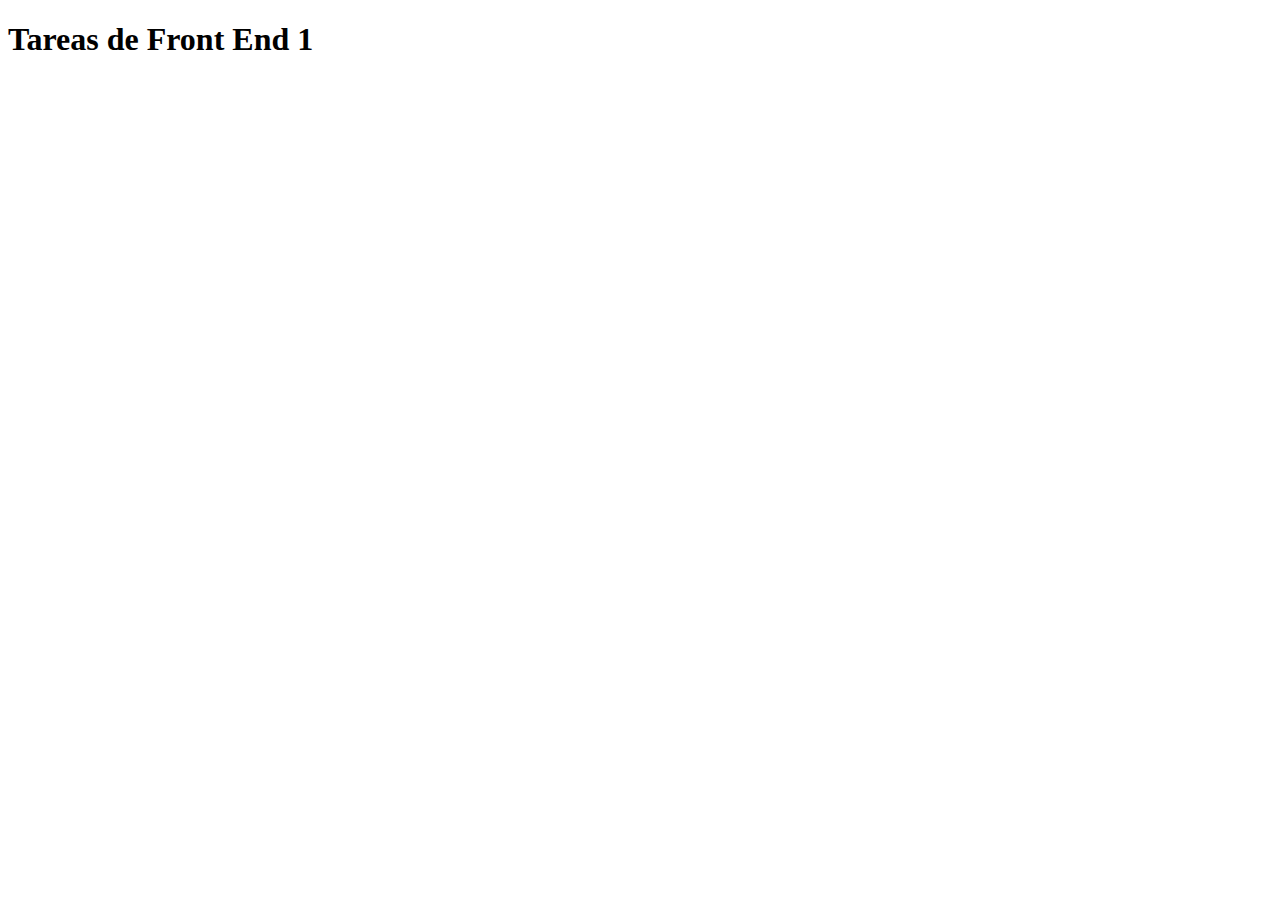
<file: Frontend/index.html>
<!DOCTYPE html>
<html lang="en">
<head>
    <meta charset="UTF-8">
    <meta http-equiv="X-UA-Compatible" content="IE=edge">
    <meta name="viewport" content="width=device-width, initial-scale=1.0">
    <title>Front End</title>
</head>
<body>
    <h1>Tareas de Front End 1</h1>
</body>
</html>
</file>
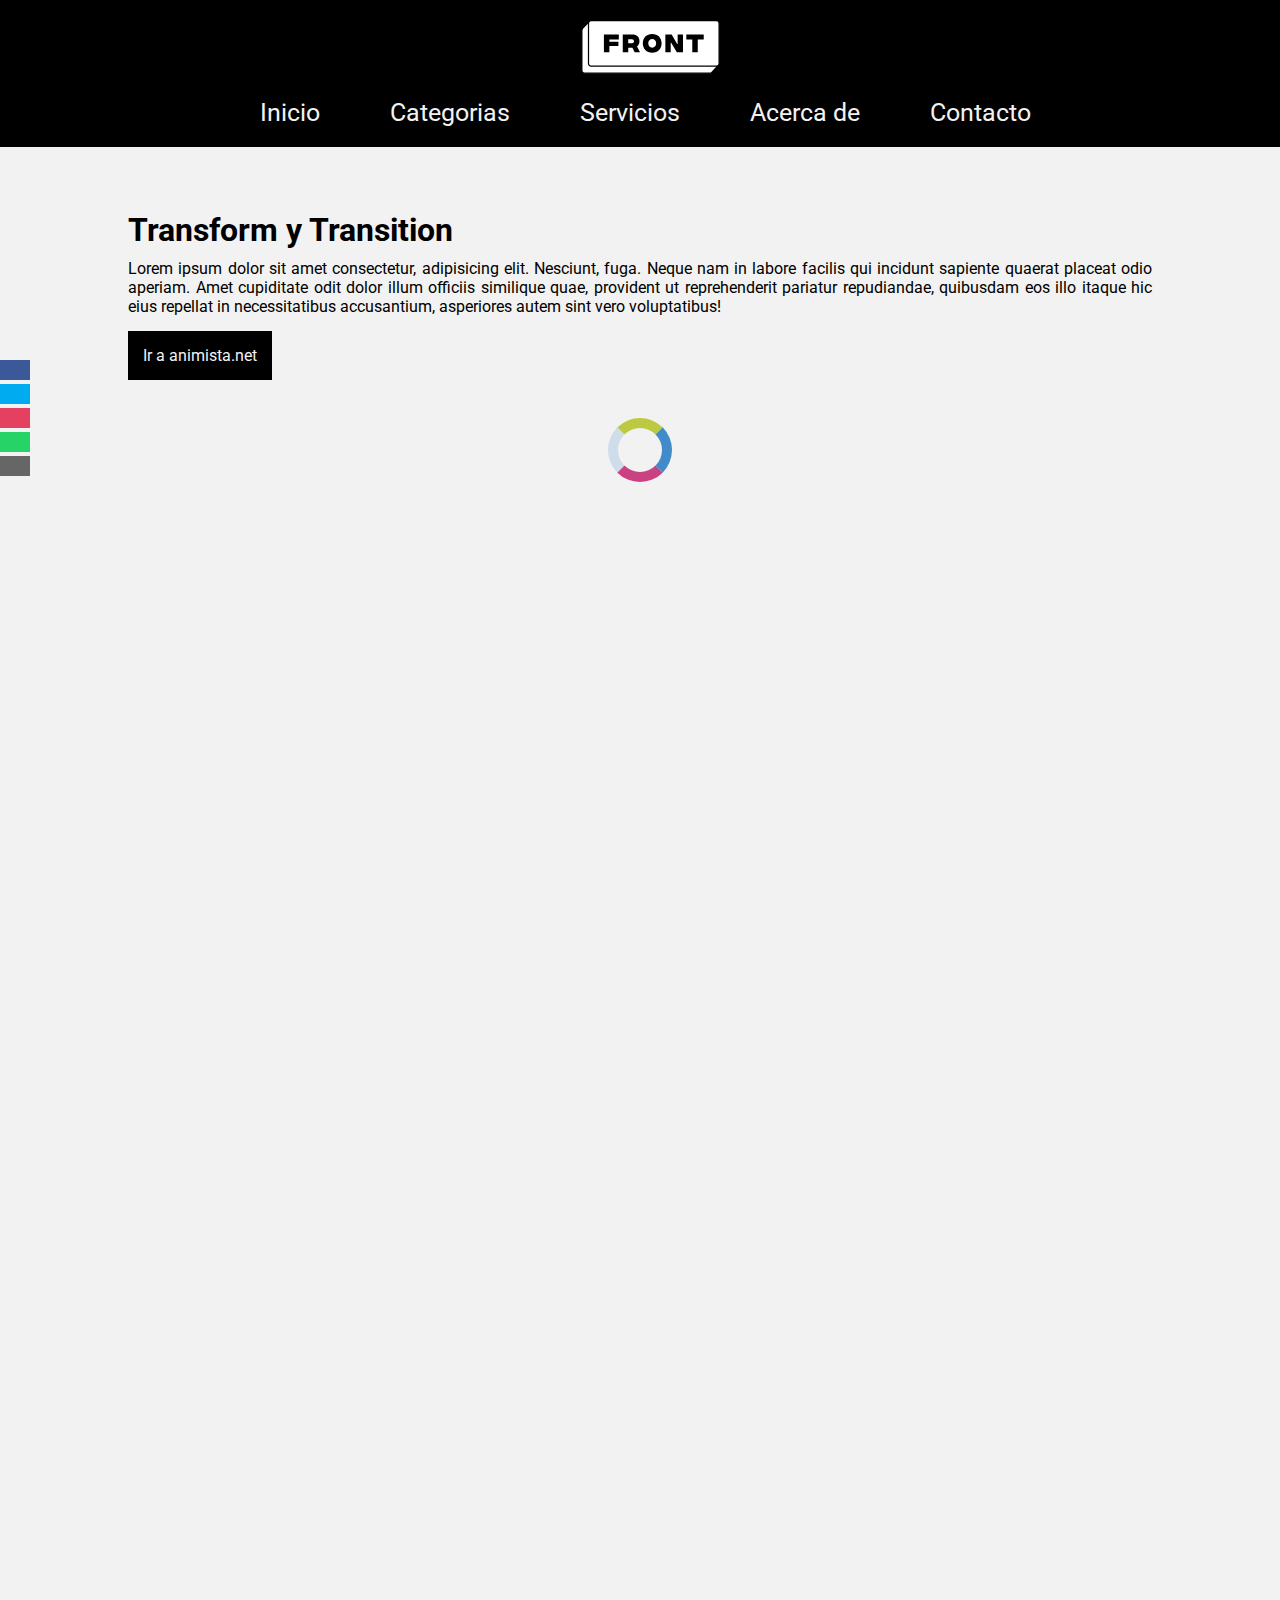
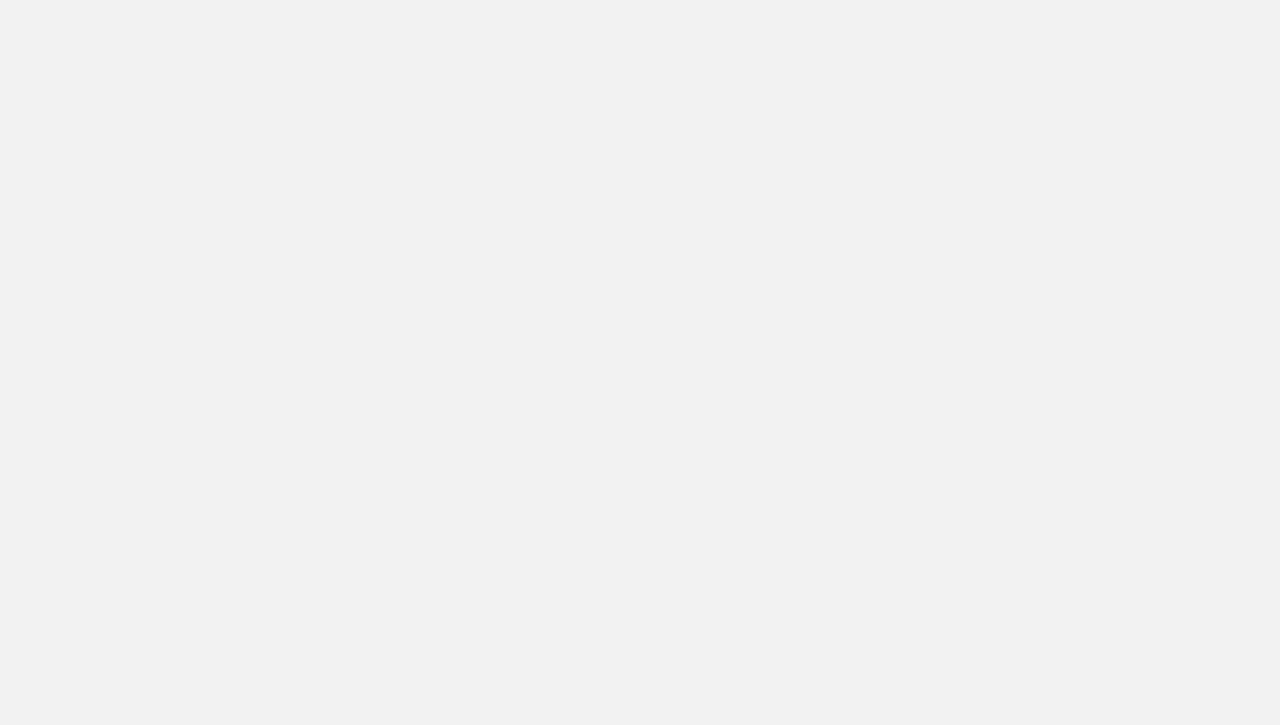
<file: Frontend/Animaciones/index.html>
<!DOCTYPE html>
<html lang="es">
<head>
    <meta charset="UTF-8">
    <meta http-equiv="X-UA-Compatible" content="IE=edge">
    <meta name="viewport" content="width=device-width, initial-scale=1.0">
    <title>CSS avanzado</title>
    <link rel="stylesheet" href="https://use.fontawesome.com/releases/v5.15.3/css/all.css" integrity="sha384-SZXxX4whJ79/gErwcOYf+zWLeJdY/qpuqC4cAa9rOGUstPomtqpuNWT9wdPEn2fk" crossorigin="anonymous">
    <!-- <link rel="stylesheet" href="./css/style.css"> -->
    <link rel="stylesheet" href="../Animaciones/css/style._enclasecss.css">

</head>
<body >
    <header>
        <img class="logo" src="img/logo.svg" alt="">
		<nav>
			<ul>
				<li><a href="#">Inicio</a></li>
				<li><a href="#">Categorias</a></li>
				<li><a href="#">Servicios</a></li>
				<li><a href="#">Acerca de</a></li>
				<li><a href="#">Contacto</a></li>
			</ul>
		</nav>
	</header>
    <aside class="social">
		<ul>
			<li><a href="#" target="_blank" class="icon-facebook"><i class="fab fa-facebook"></i></a></li>
			<li><a href="#" target="_blank" class="icon-twitter"><i class="fab fa-twitter"></i></a></li>
			<li><a href="#" target="_blank" class="icon-instagram"><i class="fas fa-camera"></i></a></li>
			<li><a href="#" target="_blank" class="icon-whatsapp"><i class="fas fa-comment"></i></a></li>
			<li><a href="mailto:lromiglia@digitalhouse.com" class="icon-mail"><i class="fas fa-envelope"></i></a></li>
		</ul>
    </aside>
    <section class="container ">
        <h1>Transform y Transition</h1>
        <p>Lorem ipsum dolor sit amet consectetur, adipisicing elit. Nesciunt, fuga. Neque nam in labore facilis qui incidunt sapiente quaerat placeat odio aperiam. Amet cupiditate odit dolor illum officiis similique quae, provident ut reprehenderit pariatur repudiandae, quibusdam eos illo itaque hic eius repellat in necessitatibus accusantium, asperiores autem sint vero voluptatibus!</p>
        <a href="https://animista.net/" target="_blank">Ir a animista.net</a>
        <br><br><br><br><br><br><br><br><br><br><br><br><br><br><br><br><br><br><br><br><br><br><br><br><br><br><br><br><br><br><br><br><br><br><br><br><br><br><br><br><br><br><br><br><br><br><br><br><br><br><br><br><br><br><br><br><br><br><br><br><br><br><br><br><br><br><br><br><br><br><br><br><br><br><br><br><br><br><br><br><br><br><br><br><br><br><br><br><br><br><br><br><br><br><br><br><br><br><br><br>
    </section>
    <span class="spinner"></span>
</body>
</html>
</file>
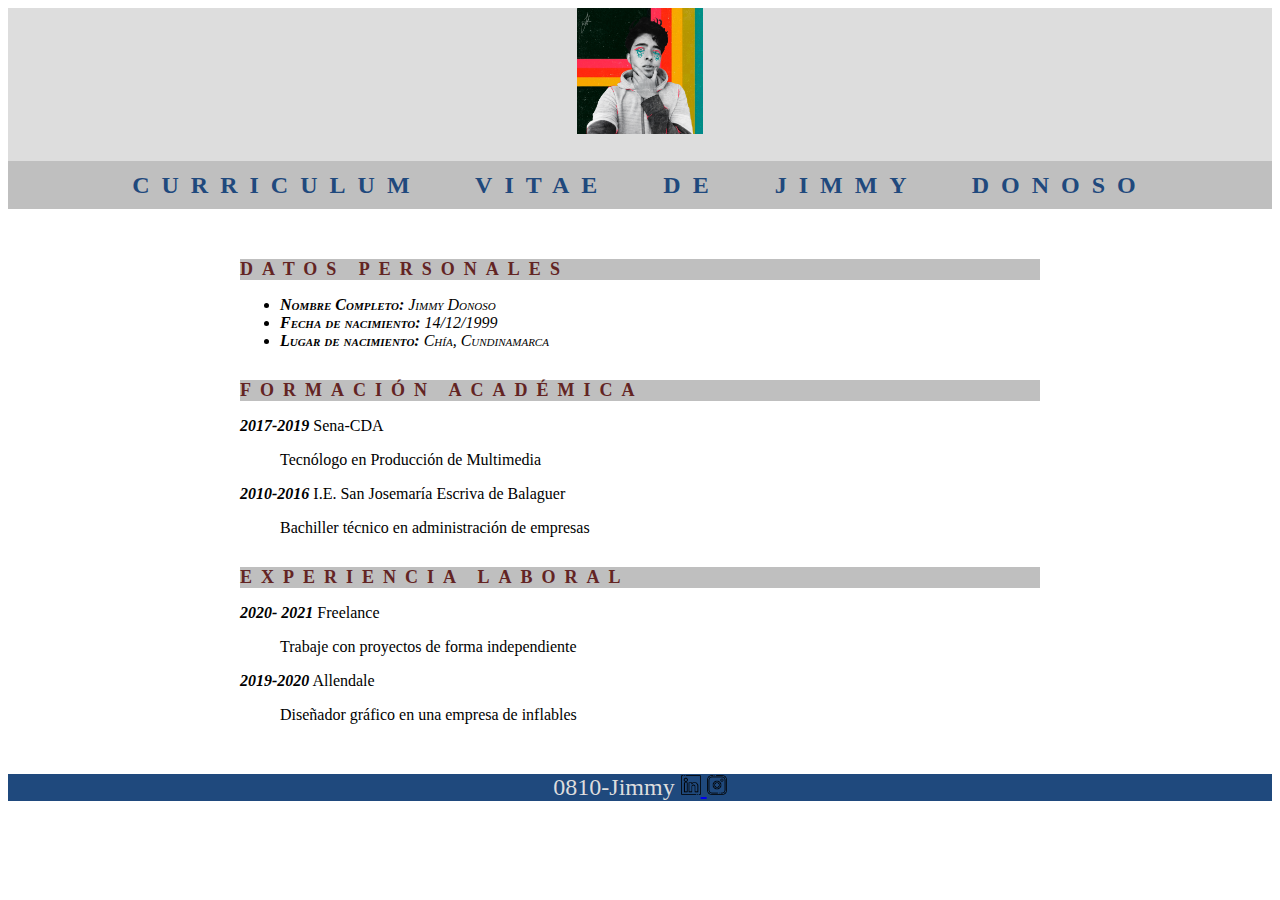
<file: Frontend/CurriculumV/index.html>
<!DOCTYPE html>
<html lang="es">
<head>
    <meta charset="UTF-8">
    <meta http-equiv="X-UA-Compatible" content="IE=edge">
    <meta name="viewport" content="width=device-width, initial-scale=1.0">
    <title>CV JIMMY</title>
    <link rel="stylesheet" href="css/style.css">
</head>
<body>
    <header>
        <img width = 10% src="img/Compos-22.png" alt="foto-perfil">
        <h1>Curriculum vitae de Jimmy Donoso</h1>
    </header>
    <main>
    <section>
        <h2>Datos personales</h2>
        <ul>
            <li><span class="item-detail">Nombre Completo:</span> Jimmy Donoso</li>
            <li><span class="item-detail">Fecha de nacimiento:</span> 14/12/1999</li>
            <li><span class="item-detail">Lugar de nacimiento:</span> Chía, Cundinamarca</li>
        </ul>
    </section>
    <section>
        <h2>Formación académica</h2>
        <dl><span class="item-detail">2017-2019 </span>Sena-CDA</dl>
        <dd>Tecnólogo en Producción de Multimedia</dd>
        <dl><span class="item-detail">2010-2016</span> I.E. San Josemaría Escriva de Balaguer</dl>
        <dd>Bachiller técnico en administración de empresas</dd>
    </section>
    <section>
        <h2>Experiencia laboral</h2>
        <dl><span class="item-detail">2020- 2021</span> Freelance</dl>
        <dd>Trabaje con proyectos de forma independiente</dd>
        <dl><span class="item-detail">2019-2020</span> Allendale</dl>
        <dd>Diseñador gráfico en una empresa de inflables</dd>
    </section>
    </main> 

    <footer>
        <p>0810-Jimmy 
            <a href="linkedin.com">
                <img src="img/linkedin.png" alt="linkedin" class="img-link">
            </a>
            <a href="instagram.com">
        <img src="img/instagram.png" alt="instagram" class="img-link">
            </a>
        </p>
    </footer>
</body>
</html>
</file>
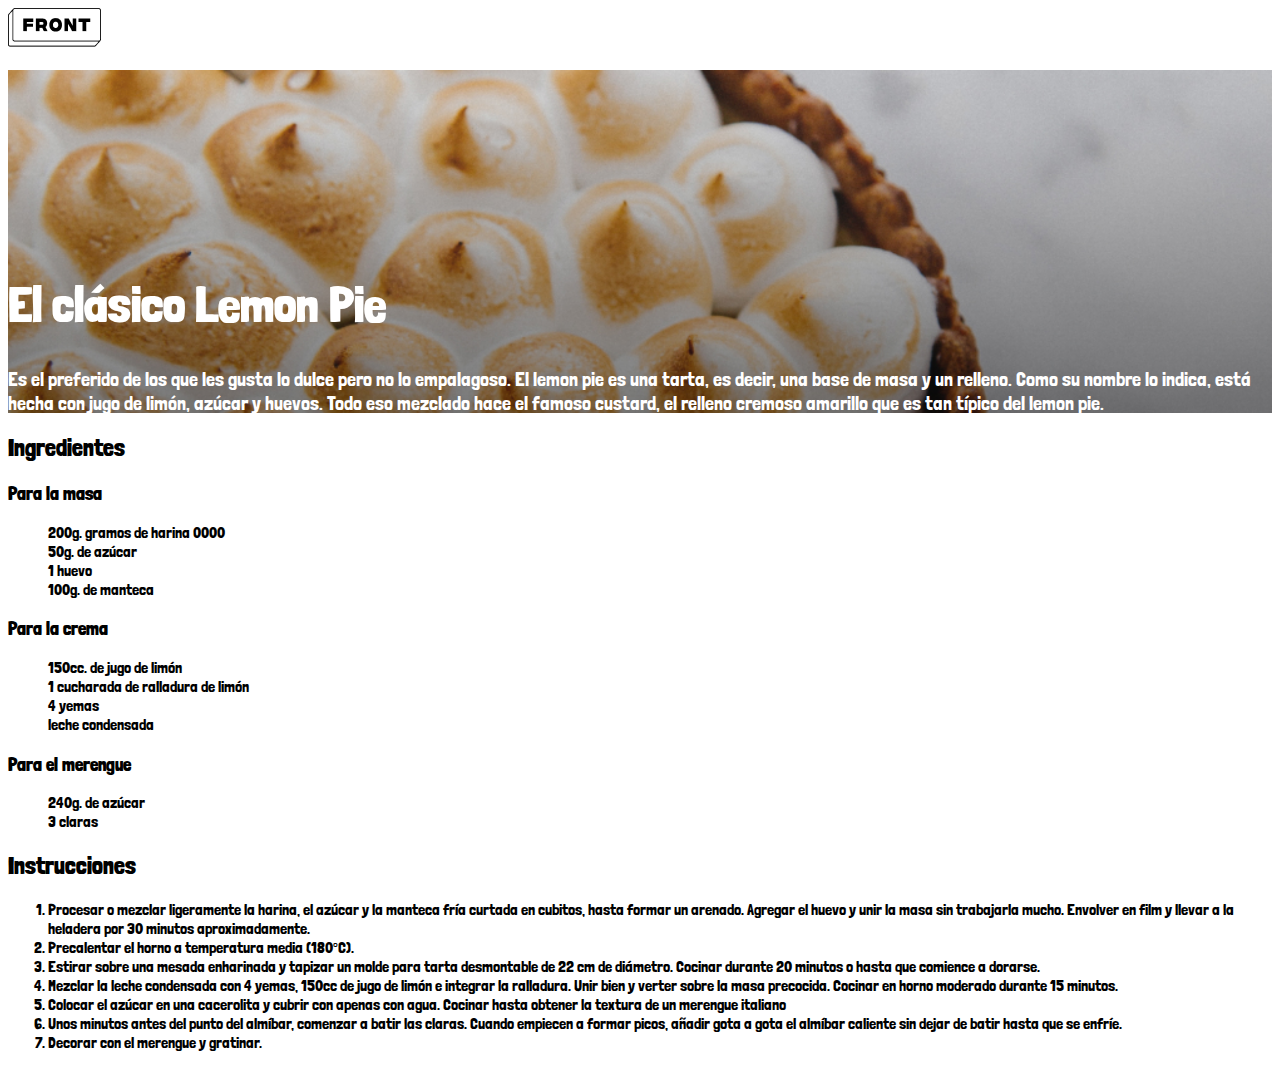
<file: Frontend/lemonpie/index.html>
<!DOCTYPE html>
<html lang="es">
<head>
    <meta charset="UTF-8">
    <meta http-equiv="X-UA-Compatible" content="IE=edge">
    <meta name="viewport" content="width=device-width, initial-scale=1.0">
    <title>Clase3</title>
    <link rel="stylesheet" href="./css/syles.css">
    <link rel="stylesheet" href="https://use.fontawesome.com/releases/v5.15.3/css/all.css" integrity="sha384-SZXxX4whJ79/gErwcOYf+zWLeJdY/qpuqC4cAa9rOGUstPomtqpuNWT9wdPEn2fk" crossorigin="anonymous">
    
    
</head>
<body>
    <header>
    <img src="img/logo-front.png" alt="logo"><br>
    <br>
    <div class= "banner">
        <br><br><br><br><br><br><br><br><br>
    <h1>El clásico Lemon Pie</h1>
    <p>Es el preferido de los que les gusta lo dulce pero no lo empalagoso. El lemon pie es una tarta, es decir, una base de masa y un relleno. Como su nombre lo indica, está hecha con jugo de limón, azúcar y huevos. Todo eso mezclado hace el famoso custard, el relleno cremoso amarillo que es tan típico del lemon pie.</p>
</div>
</header>
    <section>
        <h2><i class="fas fa-shopping-basket"></i>Ingredientes</h2>
        <h3>Para la masa</h3>
        <dl>
            <dd>200g. gramos de harina 0000</dd>
            <dd>50g. de azúcar</dd>
            <dd>1 huevo</dd>
            <dd>100g. de manteca</dd>
        </dl>
        
        <h3>Para la crema</h3>
        <dl>
            <dd>150cc. de jugo de limón</dd>  
            <dd>1 cucharada de ralladura de limón</dd>  
            <dd>4 yemas</dd> 
            <dd>leche condensada</dd>
        </dl>

        <h3>Para el merengue</h3>
        <ul type=none>
            <li>240g. de azúcar</li>
            <li>3 claras</li>
        </ul>

        <h2><i class="fas fa-list-ol"></i>Instrucciones</h2>
        <ol>
            <li>Procesar o mezclar ligeramente la harina, el azúcar y la manteca fría curtada en cubitos, hasta formar un arenado. Agregar el huevo y unir la masa sin trabajarla mucho. Envolver en film y llevar a la heladera por 30 minutos aproximadamente.</li>
            <li>Precalentar el horno a temperatura media (180°C).</li>
            <li>Estirar sobre una mesada enharinada y tapizar un molde para tarta desmontable de 22 cm de diámetro. Cocinar durante 20 minutos o hasta que comience a dorarse.</li>
            <li>Mezclar la leche condensada con 4 yemas, 150cc de jugo de limón e integrar la ralladura. Unir bien y verter sobre la masa precocida. Cocinar en horno moderado durante 15 minutos.</li>
            <li>Colocar el azúcar en una cacerolita y cubrir con apenas con agua. Cocinar hasta obtener la textura de un merengue italiano</li>
            <li>Unos minutos antes del punto del almíbar, comenzar a batir las claras. Cuando empiecen a formar picos, añadir gota a gota el almíbar caliente sin dejar de batir hasta que se enfríe.</li>
            <li>Decorar con el merengue y gratinar.</li>
        </ol>
    </section>
</body>
</html>
</file>
<file: Frontend/Animaciones/css/style._enclasecss.css>
@import url('https://fonts.googleapis.com/css2?family=Roboto:wght@300&display=swap');

*{
    box-sizing: border-box;
    margin: 0;
    padding: 0;
}
:root{
    --primary-color: #000;
    --secondary-color:#f2f2f2;
    --decoration-color:#c79800;
   }

body{
    background:var(--secondary-color);
    font-family: 'Roboto';
    color:var(--primary-color);
    width: 100%;
  }

header{
    background-color:var(--primary-color);
    text-align: center;
    z-index: 100;
}
header .logo {
    margin-top: 20px;
    margin-left: 20px;
}

/* Menú principal */
nav ul {
    display: flex; 
    justify-content: center;
    list-style: none;
    padding: 0px;
    margin-left: 10px;
}
nav ul li {
    margin: 20px;
}
nav ul li a{
  position:relative;
  margin:15px;
  font-size:25px;  
  color:var(--secondary-color);
  text-decoration: none;
}

nav ul li a:before{
  content:'';
  background: var(--decoration-color);
  position:absolute;
  bottom:-10px; 
  height: 5px;
  width: 0%;
  transition: ease .3s;
}

nav ul li a:hover::before {
    width: 100%;
    transition: ease-in .3s;
}


/* Barra redes */
.social {
	position: fixed; 
	left: 0; 
	top: calc(50% - 90px); /* Para que quede centrada le decimos que al 50% del alto le reste la mitad del alto de la barra: 16px de la letra + 10 padding-top + 10padding-bottom */
	z-index: 2000; 
}
.social ul {
	list-style: none;
}

.social ul li a {
    display: inline-block; /* porque le quiero agregar padding */
    color:var(--secondary-color);
    background: var(--primary-color);
    padding: 10px 15px;
    text-decoration: none;
    transition-property: all 500ms ease;
}

.social ul li .icon-facebook {background:#3b5998;} /* Establecemos los colores de cada red social, aprovechando su class */
.social ul li .icon-twitter {background: #00abf0;}
.social ul li .icon-instagram {background: #E4405F;}
.social ul li .icon-whatsapp {background: #25D366;}
.social ul li .icon-mail {background: #666666;}

.social ul li a:hover{
    background: var(--primary-color);
    padding: 10px 30px;

}



  /* Contenido */
.container{
    width: 80%;
    margin: 5% auto;
}

.container p{
    margin-top: 10px;
    text-align: justify;
}
.container a{
    display: inline-block;
    background-color:var(--primary-color);
    color:var(--secondary-color);
    text-decoration: none;
    padding: 15px;
    margin-top: 15px;
}
.container a:hover{
    color:var(--decoration-color);
}
 
/* spinner| */
.spinner{
    width: 64px;
    height: 64px;
    position: fixed;
    top: calc(50% - 32px);
    left: calc(50% - 32px);
    border-radius: 50%;
    z-index: 2;
 }

.spinner {
    background-color: transparent;
    border-top: 10px solid rgb(188, 202, 66);
    border-right: 10px solid rgb(66,139,202);
    border-bottom: 10px solid rgb(202, 66, 129);
    border-left: 10px solid rgba(66,139,202,.2);
    animation-name: rotacion;
    animation-timing-function: linear;
    animation-duration: .8s;
    animation-iteration-count: infinite;
 }

 @keyframes rotacion {
    0% {
        transform: rotate(0deg)
    } 100% {
        transform: rotate(1turn)
    }
 }
</file>
<file: Frontend/CurriculumV/css/style.css>
body {
    font-family: Calibri; Arial; Helvetica, sans-serif
    margin: 0;
}

header {
    background-color: #ddd;
    line-height: 2;
    text-align: center;
}

main {
    margin: 50px auto;
    max-width: 800px;
    
}

section {
    margin-top: 30px;
}

h1, h2{
    background-color: #BFBFBF;
    font-family: Cambria, Times, serif;
    letter-spacing: 0.5em;
    text-transform: uppercase;
}

h1 {
    color: #1F497D;
    font-size: 24px;
    word-spacing: 1.5em;

}
h2 {
    color: #632423;
    font-size: 18px;
}

li {
    font-style: italic;
    font-variant: small-caps;
}


.item-detail {
    font-style: italic;
    font-weight: bold;
}

footer {
    background-color: #1F497D;
    color: #ddd;
    font-size: 24px;
    text-align: center;
}

.img-link{
    width: 20px;
    height: 20px;
}
</file>
<file: Frontend/lemonpie/css/syles.css>
@import url('https://fonts.googleapis.com/css2?family=Londrina+Solid:wght@300&display=swap');

body{
    color: black;
    font-family: 'Londrina Solid', cursive;
    font-size: 16px;
}

h1{
    font-size: 50px;
}

p{
    font-size: 20px;
}
.fas{
    color: chocolate;
}

.banner{
    background-image: url(../img/lemon-pie2.jpg);
    background-size: cover;
    /* background-attachment: fixed;*/
    height: 343px;
    color: white;
}
</file>
